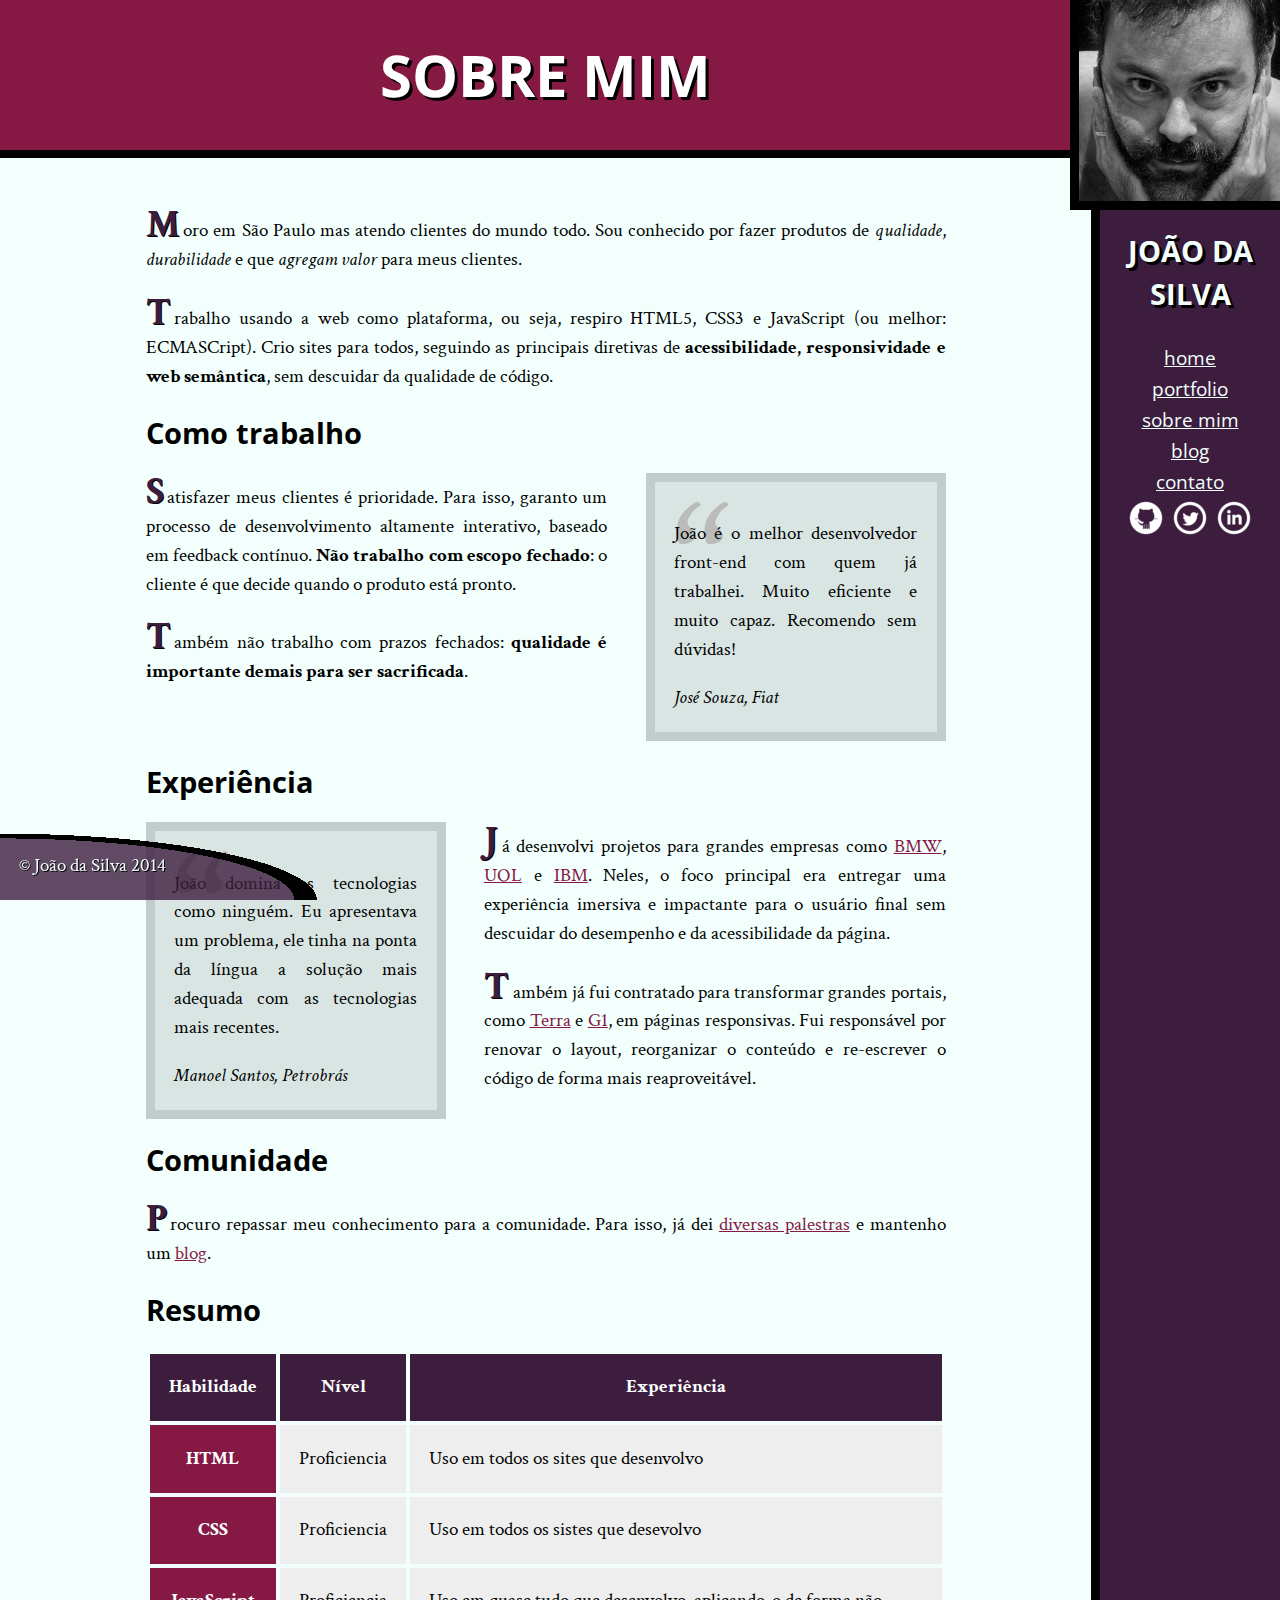
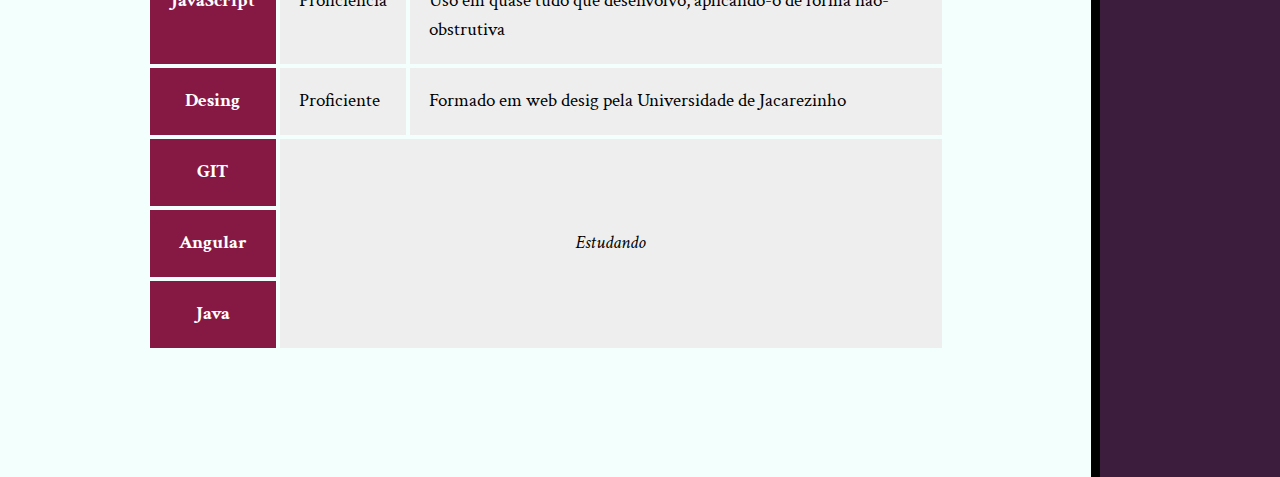
<file: index.html>
<!DOCTYPE html>
<html>
	<head>
		<title>Biografia - João da Silva</title>
		<meta charset="utf-8">
		<link rel="icon" href="img/favicon.png">
		<link rel="stylesheet" href="css/reset.css">
		<link rel="stylesheet" href="css/style.css">
		<link rel="stylesheet" href="css/index.css">
		<link rel="stylesheet" href="http://fonts.googleapis.com/css?family=Crimson+Text:400,400italic,600">
		<link rel="stylesheet" href="http://fonts.googleapis.com/css?family=Open+Sans+Condensed:700">
	</head>
	<body>
		<main>
			<h1 class="titulo-principal">Sobre mim</h1>
			<div class="container">
				<p>Moro em São Paulo mas atendo clientes do mundo todo. Sou conhecido por fazer produtos de <em>qualidade</em>, <em>durabilidade</em> e que <em>agregam valor</em> para meus clientes.</p>

				<p>Trabalho usando a web como plataforma, ou seja, respiro HTML5, CSS3 e JavaScript (ou melhor: ECMASCript). Crio sites para todos, seguindo as principais diretivas de <strong>acessibilidade, responsividade e web semântica</strong>, sem descuidar da qualidade de código.</p>
				<h2 class="subtitulo-texto">Como trabalho</h2>
				<blockquote class="citacao-bio fiat" tabindex="1">
					<p>João é o melhor desenvolvedor front-end com quem já trabalhei. Muito eficiente e muito capaz. Recomendo sem dúvidas!</p>
					<cite>José Souza, Fiat</cite>
				</blockquote>
				<p>Satisfazer meus clientes é prioridade. Para isso, garanto um processo de desenvolvimento altamente interativo, baseado em feedback contínuo. <strong>Não trabalho com escopo fechado</strong>: o cliente é que decide quando o produto está pronto.</p>

				<p>Também não trabalho com prazos fechados: <strong>qualidade é importante demais para ser sacrificada</strong>.</p>

				<h2 class="subtitulo-texto">Experiência</h2>
				<blockquote class="citacao-bio petrobras" tabindex="1">
					<p>João domina as tecnologias como ninguém. Eu apresentava um problema, ele tinha na ponta da língua a solução mais adequada com as tecnologias mais recentes.</p>
					<cite>Manoel Santos, Petrobrás</cite>
				</blockquote>

				<p>Já desenvolvi projetos para grandes empresas como <a target="_blank" href="http://www.bmw.com">BMW</a>, <a target="_blank" href="http://www.uol.com.br">UOL</a> e <a target="_blank" href="http://www.ibm.com.br">IBM</a>. Neles, o foco principal era entregar uma experiência imersiva e impactante para o usuário final sem descuidar do desempenho e da acessibilidade da página.</p>

				<p>Também já fui contratado para transformar grandes portais, como <a target="_blank" href="http://www.terra.com.br">Terra</a> e <a target="_blank" href="http://www.g1.globo.com">G1</a>, em páginas responsivas. Fui responsável por renovar o layout, reorganizar o conteúdo e re-escrever o código de forma mais reaproveitável.</p>

				<h2 class="subtitulo-texto">Comunidade</h2>

				<p>Procuro repassar meu conhecimento para a comunidade. Para isso, já dei <a  target="_blank" href="portfolio.html">diversas palestras</a> e mantenho um <a  target="_blank" href="blog.html">blog</a>.</p>
				<h2 class="subtitulo-texto">Resumo</h2>
				<table class="habilidades">
					<thead>
						<tr>
							<th>Habilidade</th>
							<th>Nível</th>
							<th>Experiência</th>
						</tr>
					</thead>
					<tbody>
						<tr>
							<th>HTML</th>
							<td>Proficiencia</td>
							<td>Uso em todos os sites que desenvolvo</td>
						</tr>
						<tr>
							<th>CSS</th>
							<td>Proficiencia</td>
							<td>Uso em todos os sistes que desevolvo</td>
						</tr>
						<tr>
							<th>JavaScript</th>
							<td>Proficiencia</td>
							<td>Uso em quase tudo que desenvolvo, aplicando-o de forma não-obstrutiva</td>
						</tr>
						  <th>Desing</th>
						  <td>Proficiente</td>
						  <td>Formado em web desig pela Universidade de Jacarezinho</td>	
						</tr>
						<tr>
							<th>GIT</th>
							<td colspan="2" rowspan="3">Estudando</td>
						</tr>
						<tr>
							<th>Angular</th>
						</tr>
						<tr>
							<th>Java</th>
						</tr>
	        </tbody>
				</table>
			</div>
		</main>
		<img src="img/eu.jpg" alt="Foto de João da Silva" class="minha-foto">
		<aside class="navegacao-site">
			<h1>João da Silva</h1>
			<nav>
				<ul>
					<li><a href="inicio.html">Home</a></li>
					<li><a target="_blank" href="portifolio1.html">Portfolio</a></li>
					<li><a target="_blank" href="index.html">Sobre mim</a></li>
					<li><a target="_blank" href="blog.html">Blog</a></li>
					<li><a href="contato.html">Contato</a></li>
				</ul>
			</nav>
			<ul class="icones-redes-sociais">
				<li>
					<a href="https://github.com/joaodasilva" class="github" data-tooltip="Veja meus projetos opensource">Github
					</a>
				</li>
				<li>
					<a href="https://twitter.com/joaodasilva" class="twitter" data-tooltip="Siga-me no Twitter">Twitter
					</a>
				</li>
				<li>
					<a 
                <a href="https://br.linkedin.com/pub/joão-da-silva/32/4/508" class="linkedin" data-tooltip="Veja meu currículo">LinkedIn
					</a>
				</li>
			</ul>
		</aside>
		<footer class="rodape-pagina">
			&copy; João da Silva 2014
		</footer>
	</body>
</html>
</file>
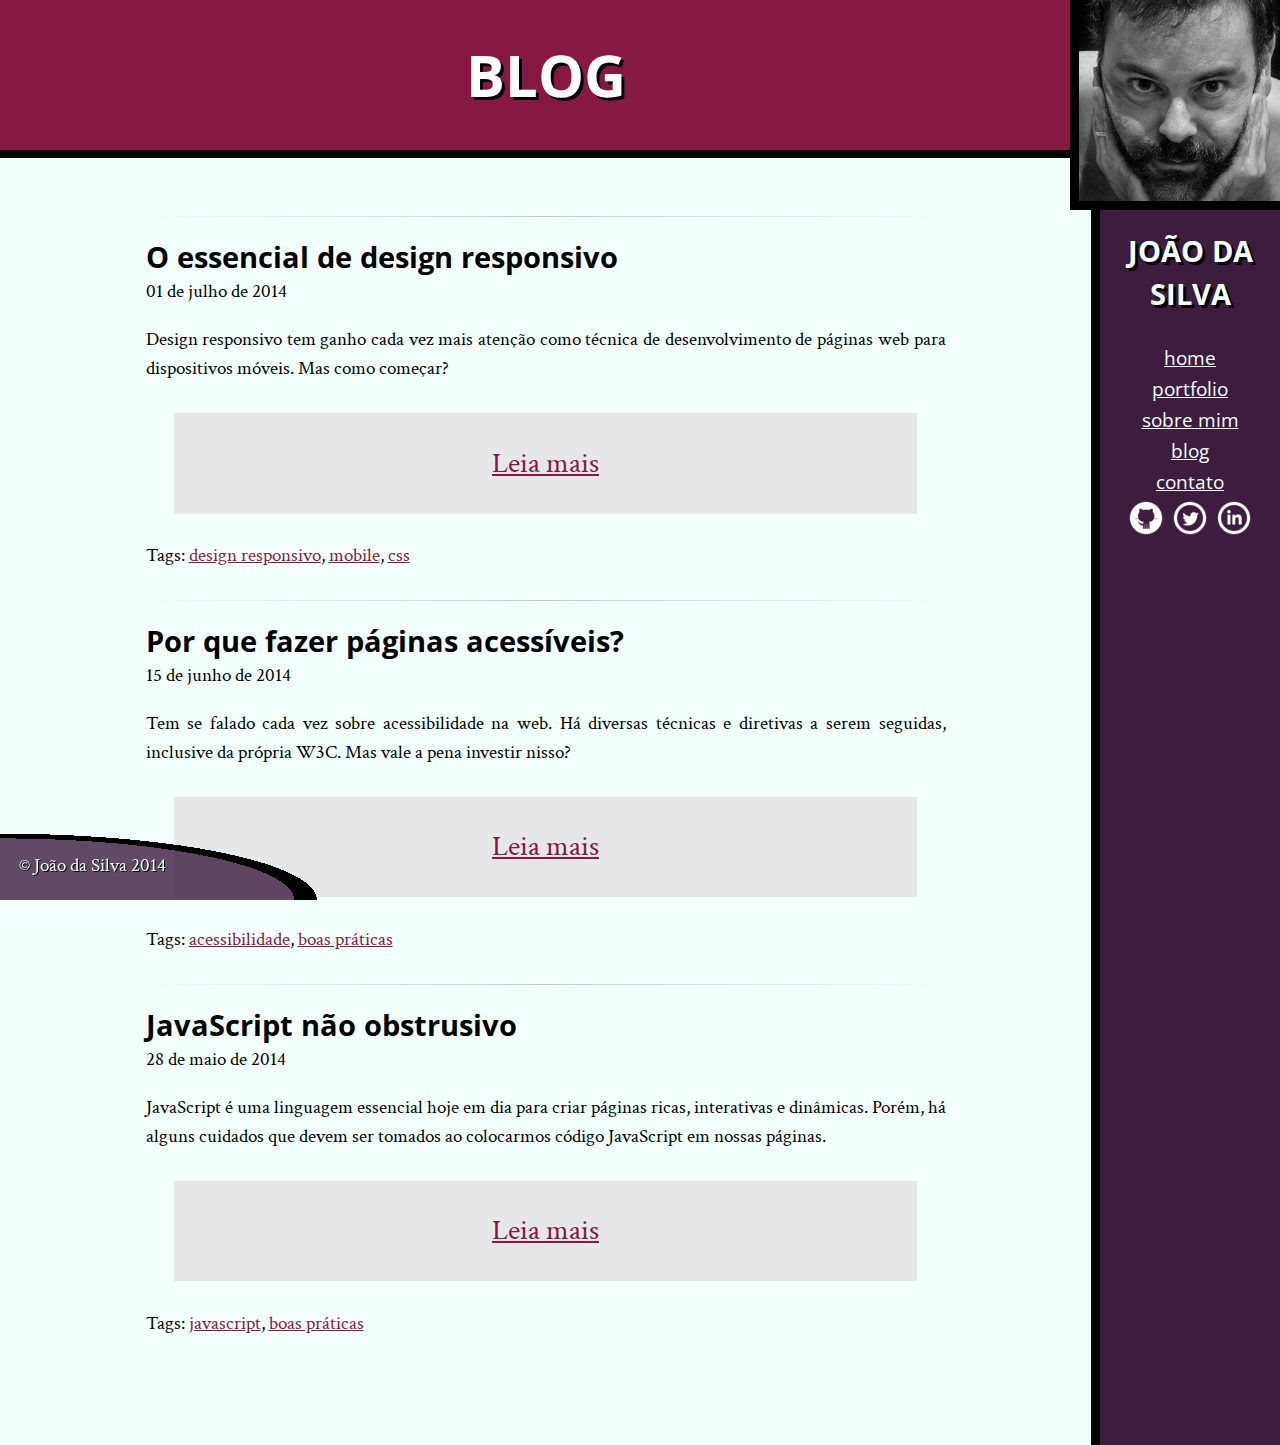
<file: blog.html>
<!DOCTYPE html>
<html>
	<head>
		<title>Blog - João da Silva</title>
		<meta charset="utf-8">
		<link rel="icon" href="img/favicon.png">
		<link rel="stylesheet" href="css/reset.css">
		<link rel="stylesheet" href="css/style.css">
		<link rel="stylesheet" href="css/blog.css">
		<link rel="stylesheet" href="http://fonts.googleapis.com/css?family=Crimson+Text:400,400italic,600">
		<link rel="stylesheet" href="http://fonts.googleapis.com/css?family=Open+Sans+Condensed:700">
	</head>
	<body>
		<main>
			<h1 class="titulo-principal">Blog</h1>

			<div class="container">
				<article class="artigo">
					<h2 class="subtitulo-texto">O essencial de design responsivo</h2>
					<time datetime="2014-07-01">01 de julho de 2014</time>

					<p>Design responsivo tem ganho cada vez mais atenção como técnica de desenvolvimento de páginas web para dispositivos móveis. Mas como começar?</p>

					<a class="leia-mais" href="#">Leia mais</a>
					<footer>Tags: <a href="#">design responsivo</a>, <a href="#">mobile</a>, <a href="#">css</a></footer>
				</article>

				<article class="artigo">
					<h2 class="subtitulo-texto">Por que fazer páginas acessíveis?</h2>
					<time datetime="2014-06-15">15 de junho de 2014</time>

					<p>Tem se falado cada vez sobre acessibilidade na web. Há diversas técnicas e diretivas a serem seguidas, inclusive da própria W3C. Mas vale a pena investir nisso?</p>

					<a class="leia-mais" href="#">Leia mais</a>
					<footer>Tags: <a href="#">acessibilidade</a>, <a href="#">boas práticas</a></footer>
				</article>

				<article class="artigo">
					<h2 class="subtitulo-texto">JavaScript não obstrusivo</h2>
					<time datetime="2014-05-28">28 de maio de 2014</time>

					<p>JavaScript é uma linguagem essencial hoje em dia para criar páginas ricas, interativas e dinâmicas. Porém, há alguns cuidados que devem ser tomados ao colocarmos código JavaScript em nossas páginas.</p>
					
					<a class="leia-mais" href="#">Leia mais</a>
					<footer>Tags: <a href="#">javascript</a>, <a href="#">boas práticas</a></footer>
				</article>
			</div>
		</main>
		<img src="img/eu.jpg" alt="Foto de João da Silva" class="minha-foto">
		<aside class="navegacao-site">
			<h1>João da Silva</h1>
			<nav>
				<ul>
					<li><a href="inicio.html">Home</a></li>
					<li><a target="_blank" href="portifolio1.html">Portfolio</a></li>
					<li><a target="_blank" href="index.html">Sobre mim</a></li>
					<li><a target="_blank" href="blog.html">Blog</a></li>
					<li><a href="contato.html">Contato</a></li>
				</ul>
			</nav>
			<ul class="icones-redes-sociais">
				<li>
					<a class="github" href="https://github.com/joaodasilva">
						Github
					</a>
				</li>
				<li>
					<a class="twitter" href="https://twitter.com/joaodasilva">
						Twitter
					</a>
				</li>
				<li>
					<a class="linkedin" href="https://br.linkedin.com/pub/joão-da-silva/32/4/508">
						LinkedIn
					</a>
				</li>
			</ul>
		</aside>
		<footer class="rodape-pagina">
			&copy; João da Silva 2014
		</footer>
	</body>
</html>
</file>
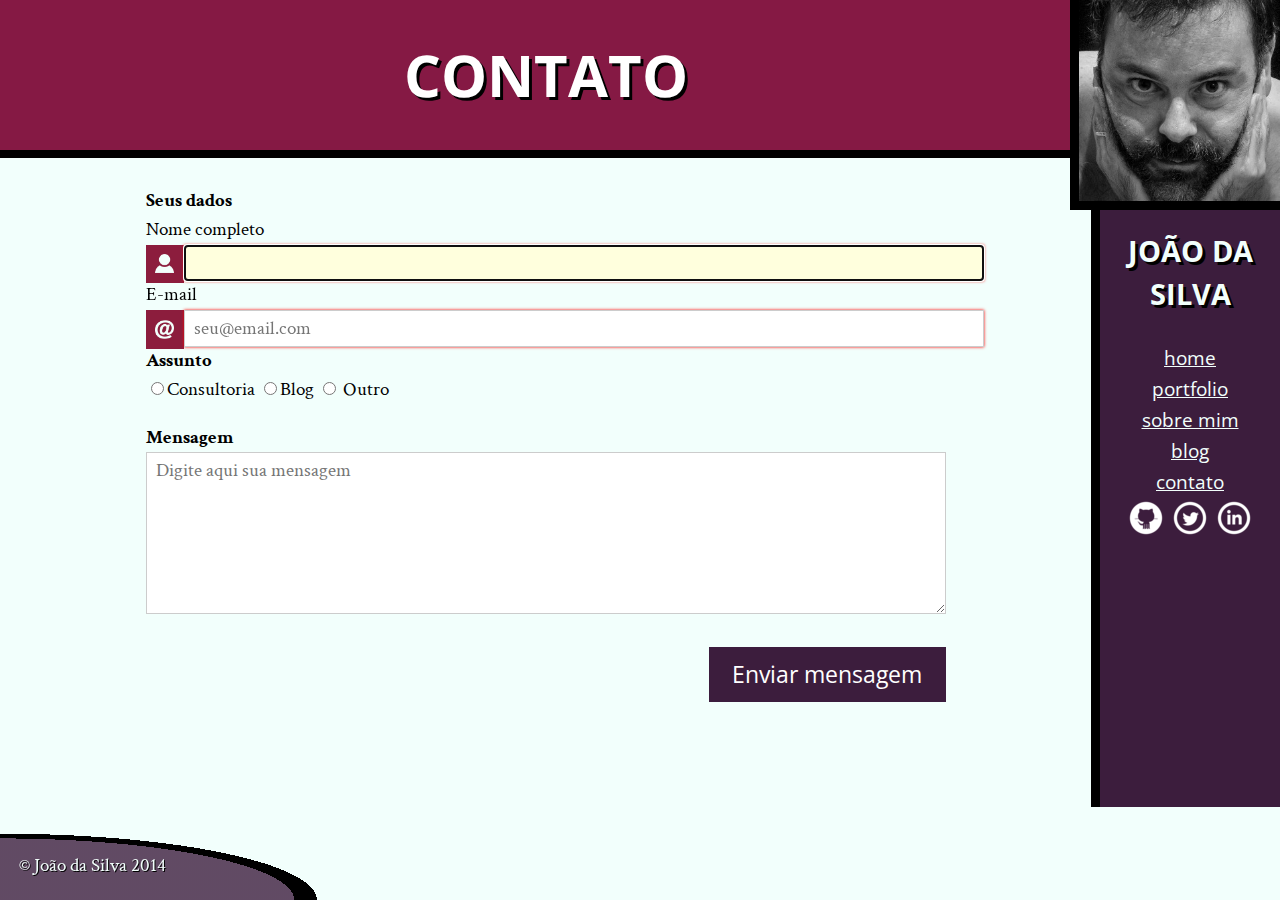
<file: contato.html>
<!DOCTYPE html>

<html>
    <head>
    	<title>Contato - João da Silva</title>
    	<meta charset="utf-8">
    	<link rel="icon" href="img/favicon.png">
    	<link rel="stylesheet" href="css/reset.css">
    	<link rel="stylesheet" href="css/style.css">
     	<link rel="stylesheet" href="css/contato.css">
    	<link rel="stylesheet" href="http://fonts.googleapis.com/css?family=Crimson+Text:400,400italic,600">
		<link rel="stylesheet" href="http://fonts.googleapis.com/css?family=Open+Sans+Condensed:700">
    </head>
    <body>
    	<main>
    		<h1 class="titulo-principal">Contato</h1>
			<div class="container">
				<form>
					<fieldset>
					<legend>Seus dados</legend>
                <label class="com-icone" for="nome">Nome completo</label>
                    <input id="nome" type="text" name="nome" required autofocus pattern="[A-Za-z ']{3,}" title="O nome precisa ter pelo menos 3s caracteres">
                    <label class="com-icone" for="email">E-mail</label>
                    <input id="email" type="email" name="email" required placeholder="seu@email.com">
					</fieldset>
					<fieldset>
						<legend>Assunto</legend>
						<label>
							<input type="radio" name="assunto" value="consult">Consultoria
						</label>
						<label>
							<input type="radio" name="assunto" value="blog">Blog
						</label>
						 <fieldset>
                        <input type="radio" name="assunto" value="outro" id="outro">
                        <label for="outro">
                            Outro
                        </label>
                        <input type="text" name="outro-assunto">
                    </fieldset>
					</fieldset>
					<label for="msg">Mensagem</label>
					<textarea id="msg" name="mensagem" placeholder="Digite aqui sua mensagem " cols="30" rows="6" required=""></textarea>
					<button type="submit">Enviar mensagem</button>
				</form>
			</div>
    	</main>
    	<img src="img/eu.jpg" alt="Foto de João da Silva" class="minha-foto">
		<aside class="navegacao-site">
			<h1>João da Silva</h1>
			<nav>
				<ul>
					<li><a href="inicio.html">Home</a></li>
					<li><a target="_blank" href="portifolio1.html">Portfolio</a></li>
					<li><a target="_blank" href="index.html">Sobre mim</a></li>
					<li><a target="_blank" href="blog.html">Blog</a></li>
					<li><a href="contato.html">Contato</a></li>
				</ul>
			</nav>
			<ul class="icones-redes-sociais">
				<li>
					<a href="https://github.com/joaodasilva" class="github" data-tooltip="Veja meus projetos opensource">Github
					</a>
				</li>
				<li>
					<a href="https://twitter.com/joaodasilva" class="twitter" data-tooltip="Siga-me no Twitter">Twitter
					</a>
				</li>
				<li>
					<a 
                <a href="https://br.linkedin.com/pub/joão-da-silva/32/4/508" class="linkedin" data-tooltip="Veja meu currículo">LinkedIn
					</a>
				</li>
			</ul>
		</aside>
		<footer class="rodape-pagina">
			&copy; João da Silva 2014
		</footer>
    </body>
    </html>
</file>
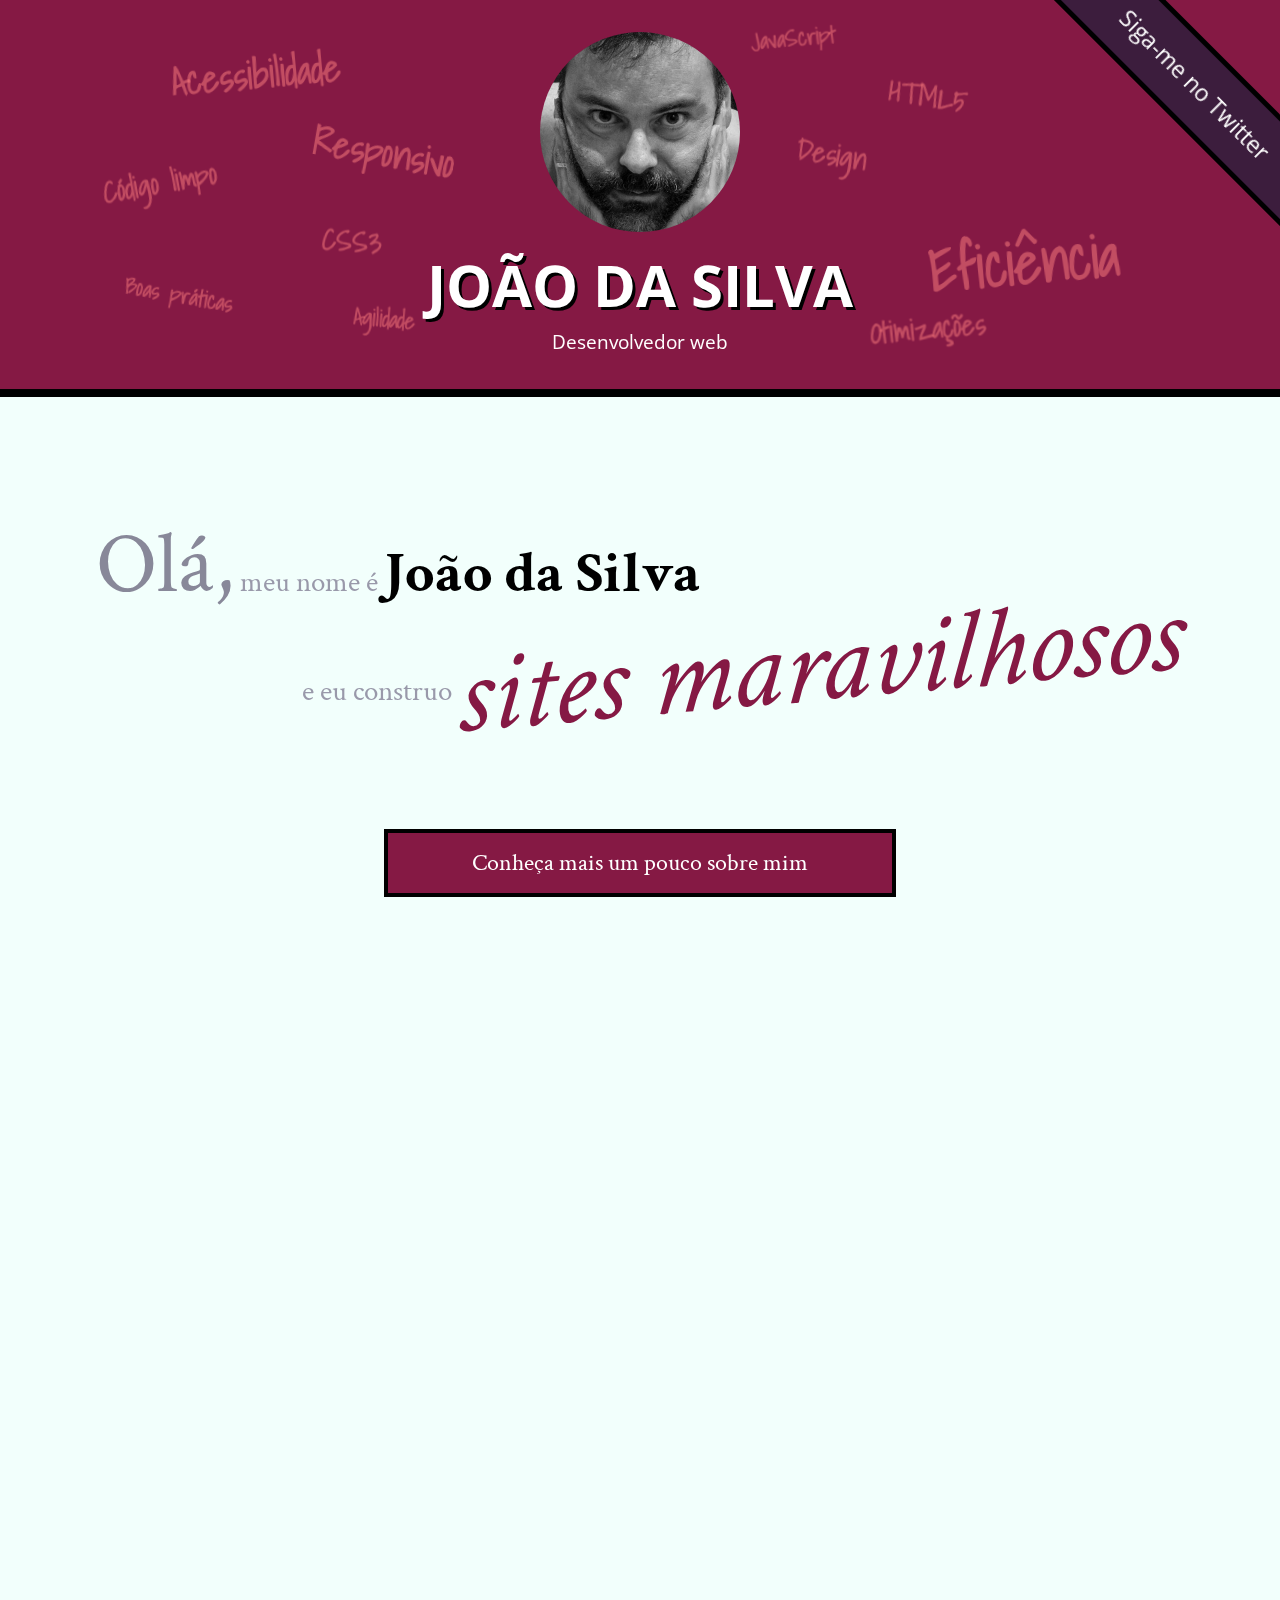
<file: inicio.html>
<!DOCTYPE html>
<html lang="pt">
<head>
    <meta charset="UTF-8">
    <title>João da Silva - Desenvolvedor Web</title>
    <link rel="shortcut icon" href="img/favicon.png">
    <link rel="stylesheet" href="css/reset.css">
    <link rel="stylesheet" href="css/style.css">
    <link rel="stylesheet" href="css/inicio.css">
    <link rel="stylesheet" href="http://fonts.googleapis.com/css?family=Crimson+Text:400,400italic,600">
    <link rel="stylesheet" href="http://fonts.googleapis.com/css?family=Open+Sans+Condensed:700">
    <link rel="stylesheet" href="http://fonts.googleapis.com/css?family=Shadows+Into+Light">
</head>
<body>
    <header class="titulo-principal">
        <img class="foto-home" src="img/eu.jpg" alt="Foto de João da Silva">
        <h1>João da Silva</h1>
        <p class="subtitulo-principal">Desenvolvedor web</p>
        <ul class="palavras-home">
            <li class="palavra-home eficiencia">Eficiência</li>
            <li class="palavra-home boas-praticas">Boas práticas</li>
            <li class="palavra-home codigo-limpo">Código limpo</li>
            <li class="palavra-home css3">CSS3</li>
            <li class="palavra-home html5">HTML5</li>
            <li class="palavra-home javascript">JavaScript</li>
            <li class="palavra-home acessibilidade">Acessibilidade</li>
            <li class="palavra-home responsivo">Responsivo</li>
            <li class="palavra-home otimizacoes">Otimizações</li>
            <li class="palavra-home agilidade">Agilidade</li>
            <li class="palavra-home design">Design</li>
        </ul>
        <a class="banner-twitter" href="http://twitter.com/joaodasilva">Siga-me no Twitter</a>
    </header>
    <main>
        <section class="secao-inicio saudacao">
            <p class="saudacao"><span class="saudacao-inicio">Olá,</span> meu nome é <strong>João da Silva</strong> <span class="saudacao-ultima-linha">e eu construo <em>sites maravilhosos</em></span></p>
            <a class="botao-inicio" href="index.html">Conheça mais um pouco sobre mim</a>
        </section>
        <section class="secao-inicio trabalhos">
            <h2>Trabalhos</h2>
            <ul>
                <li><img src="img/bmw.png" alt="Site da BMW"></li>
                <li><img src="img/ibm.png" alt="Site da IBM"></li>
                <li><img src="img/uol.png" alt="Site da UOL"></li>
            </ul>
            <a class="botao-inicio" href="file:///home/cotabox3/projeto_alura/Estudo/portifolio1.html">Veja mais</a>
        </section>
        <section class="secao-inicio blog">
            <h2>Blog</h2>
            <small>Últimos posts</small>
            <ol>
                <li class="mais-recente">
                    <a href="blog.html">O essencial de design responsivo</a>
                    <p class="inicio-post">
                        Design responsivo tem ganho cada vez mais atenção como técnica de desenvolvimento de páginas web para dispositivos móveis. Mas como começar?
                    </p>
                </li>
                <li>
                    <a href="blog.html">Por que fazer páginas acessíveis?</a>
                    <p class="inicio-post">Tem se falado cada vez sobre acessibilidade na web. Há diversas técnicas e diretivas a serem seguidas, inclusive da própria W3C. Mas vale a pena investir nisso?</p>
                </li>
                <li>
                    <a href="blog.html">JavaScript não obstrusivo</a>
                    <p class="inicio-post">JavaScript é uma linguagem essencial hoje em dia para criar páginas ricas, interativas e dinâmicas. Porém, há alguns cuidados que devem ser tomados ao colocarmos código JavaScript em nossas páginas.</p>
                </li>
            </ol>
            <a class="botao-inicio" href="blog.html">Veja mais</a>
        </section>
    </main>
    <footer>
        <h2>Vamos conversar?</h2>
        <p>Você pode entrar em contato comigo <a href="contato.html">por e-mail</a> ou pelo telefone <a href="tel:+551234567890">(12) 3456-7890</a></p>
    </footer>
</body>
</html>
</file>
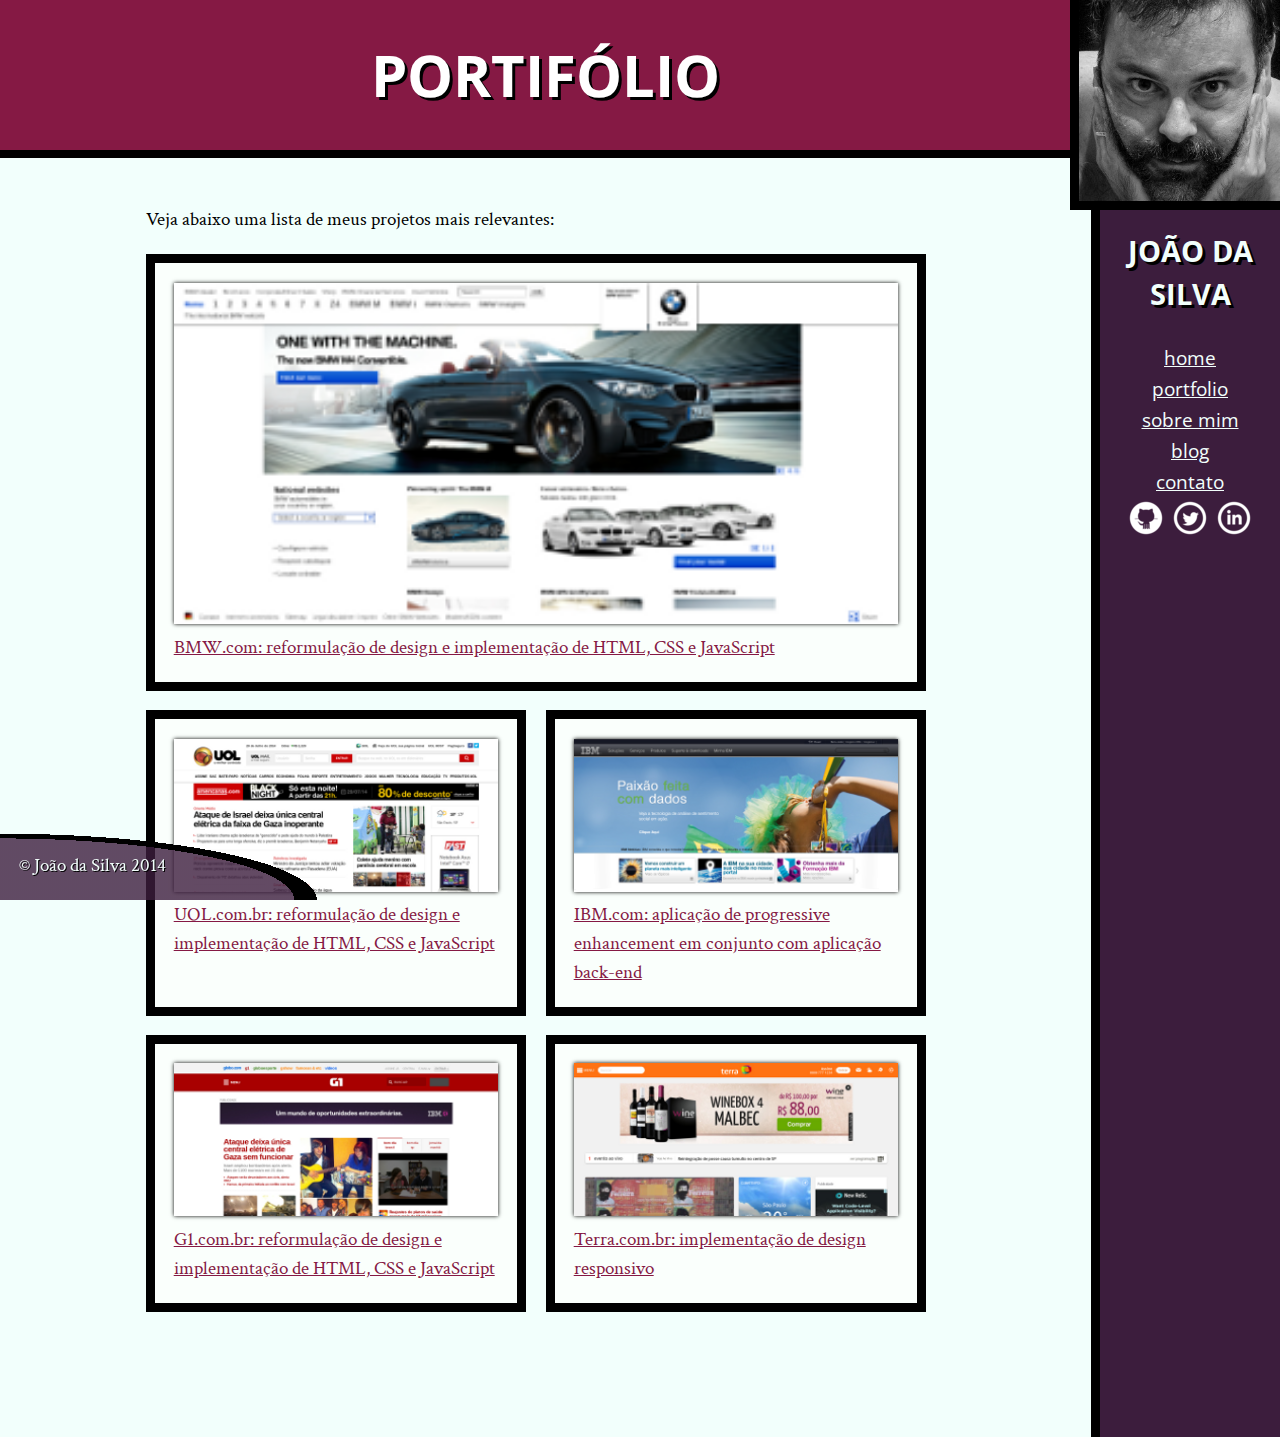
<file: portifolio1.html>
<!DOCTYPE html>
<html>
	<head>
		<title>Portifólio - João da silva</title>
		<meta charset="utf-8">
		<link rel="icon" href="img/favicon.png">
		<link rel="stylesheet" href="css/reset.css">
		<link rel="stylesheet" href="css/style.css">
    <link rel="stylesheet" href="css/portfolio1.css">
  	<link rel="stylesheet" href="http://fonts.googleapis.com/css?family=Crimson+Text:400,400italic,600">
    <link rel="stylesheet" href="http://fonts.googleapis.com/css?family=Open+Sans+Condensed:700">
	</head>
	<body>
		<main>
			<h1 class="titulo-principal">Portifólio</h1>

			<div class="container">
				<p>Veja abaixo uma lista de meus projetos mais relevantes:</p>
        <ol class="portfolio">
					<li>
						<a target="_blank" href="http://bmw.com">
						<figure>	
								<img src="img/bmw.png" alt="Foto do site BMW">
							<figcaption>BMW.com: reformulação de design e implementação de HTML, CSS e JavaScript
							</figcaption>
					    </figure>
						</a>
					</li>
					<li>
						<a target="_blank" href="http://uol.com.br">
						<figure>	
								<img src="img/uol.png" alt="Foto do site UOL">
							<figcaption>UOL.com.br: reformulação de design e implementação de HTML, CSS e JavaScript
							</figcaption>
					    </figure>
						</a>
					</li>
					<li>
						<a target="_blank" href="http://ibm.com.br">
						<figure>	
								<img src="img/ibm.png" alt="Foto do site IBM">
							<figcaption>IBM.com: aplicação de progressive enhancement em conjunto com aplicação back-end
							</figcaption>
					    </figure>
						</a>
					</li>
					<li>
						<a target="_blank" href="http://g1.com.br">
						<figure>	
								<img src="img/g1.png" alt="Foto do site G1">
							<figcaption>G1.com.br: reformulação de design e implementação de HTML, CSS e JavaScript
							</figcaption>
					    </figure>
						</a>
					</li>
					<li>
    					<a href="http://terra.com.br">
        				<figure>
            			<img src="img/terra.png" alt="Foto do site Terra">
           			 <figcaption>Terra.com.br: implementação de design 	responsivo</figcaption>
        				</figure>
   						 </a>
					</li>
        </ol>					
			</div>
		</main>
		<img src="img/eu.jpg" alt="Foto de João da Silva" class="minha-foto">
		<aside class="navegacao-site">
			<h1>João da Silva</h1>
			<nav>
				<ul>
					<li><a href="inicio.html">Home</a></li>
					<li><a target="_blank" href="portifolio1.html">Portfolio</a></li>
					<li><a href="index.html">Sobre mim</a></li>
					<li><a target="_blank" href="blog.html">Blog</a></li>
					<li><a href="contato.html">Contato</a></li>
				</ol>
			</nav>
			<ul class="icones-redes-sociais">
				<li>
					<a class="github" href="https://github.com/joaodasilva">
						Github
					</a>
				</li>
				<li>
					<a class="twitter" href="https://twitter.com/joaodasilva">
						Twitter
					</a>
				</li>
				<li>
					<a class="linkedin" href="https://br.linkedin.com/pub/joão-da-silva/32/4/508">
						LinkedIn
					</a>
				</li>
			</ul>
		</aside>
		<footer class="rodape-pagina">
			&copy; João da Silva 2014
		</footer>
	</body>
</html>
</file>
<file: css/style.css>
body {
    font-family: "Crimson Text", "Times New Roman", serif;
    background-color: #F2FFFC;
    font-size: 120%;
    line-height: 1.5;
    display: flex;
    flex-wrap: wrap;
}

h1,
h2,
.subtitulo-principal {
    font-family: "Open Sans Condensed", "Arial", sans-serif;
}

h1 {
    text-transform: uppercase;
    font-size: 3em;
    text-shadow: 3px 3px #000;
}

.titulo-principal {
    text-align: center;
    background-color: #851944;
    color: #FFF;
    padding: 2rem;
    border-bottom: .5rem solid #000;
}

.subtitulo-texto {
    font-size: 1.5em;
    clear: both;
}

main a {
    color: #851944;
}

main a:hover,
main a:focus,
footer a:focus,
footer a:hover {
    color: pink;
}

main p {
    text-align: justify;
    margin: 1em 0;
}

.navegacao-site {
    text-align: center;
    background-color: #3C1D3D;
    color: #F2FFFC;
    padding: 1em;
}

.navegacao-site a {
    color: inherit;
    font-family: "Open Sans Condensed", "Arial", sans-serif;
    text-transform: lowercase;
}

.navegacao-site a:hover,
.navegacao-site a:focus {
    text-shadow: 0 0 2px pink;
}

.navegacao-site h1 {
    font-size: 1.5em;
    margin-bottom: 1em;
}

.rodape-pagina {
    color: #F2FFFC;
    padding: 1em;
    clear: both;
    position: fixed;
    bottom: 0;
    left: 0;
    width: 100%;
    box-sizing: border-box;
    background-repeat: no-repeat;
    text-shadow: 1px 1px black;
    background-image: radial-gradient(ellipse at left bottom,
        rgba(60, 29, 61, 0.8),
        rgba(60, 29, 61, 0.8) 65%,
        black 65%,
        black 70%,
        transparent 70%);
    background-size: 25% 100%;
}

.container {
    width: 80ch;
    margin-left: auto;
    margin-right: auto;
    padding: 1.5em 0;
}

strong {
    font-weight: bold;
}

em {
    font-style: italic;
}

.icones-redes-sociais li {
    display: inline-block;
}

.icones-redes-sociais a {
    width: 40px;
    height: 40px;
    display: block;
    text-indent: -99999px;
}

.github {
    background-image: url(../img/github.png);
}

.twitter {
    background-image: url(../img/twitter.png);
}

.linkedin {
    background-image: url(../img/linkedin.png);
}

main {
   flex-grow: 1;
    padding-bottom: 4em;
}

.minha-foto,
.navegacao-site {
    border-left: .5em solid black;
    box-sizing: border-box;
}

.navegacao-site {
    width: calc(0.9 * 210px);
    padding-top: calc(210px + 1em);
}

.minha-foto {
    border-bottom: .5em solid black;
    position: absolute;
    top: 0;
    right: 0;
    height: 210px;
}
.icones-redes-sociais a {
    position: relative;
}

.icones-redes-sociais a:hover::after,
.icones-redes-sociais a:focus::after {
    content: attr(data-tooltip);
    position: absolute;
    background: black;
    color: white;
    top: 100%;
    width: 300%;
    right: 0;
    text-indent: 0;
    font-size: .75em;
}

.icones-redes-sociais a:hover::before,
.icones-redes-sociais a:focus::before {
    content: '';
    position: absolute;
    bottom: 0;
    left: 0;
    width: 1em;
    height: 1em;
    background-color: black;
    transform: translateY(.5em) rotate(45deg);
}
</file>
<file: css/index.css>
.citacao-bio {
    background-color: #D9E5E3;
    border: .5em solid #C2CCCA;
    padding: 1em;
    margin: 1em 2em;
    width: 30ch;
    box-sizing: border-box;
    transition: 1s;
    transition: box-shadow 1s, transform 1s;
    transition-delay: 1s, 0s;
}

.citacao-bio:nth-of-type(even) {
    float: left;
    margin-left: 0;
}

.citacao-bio:nth-of-type(odd) {
    float: right;
    margin-right: 0;
}

.citacao-bio:hover,
.citacao-bio:focus {
    box-shadow: 0 0 0 99999px rgba(0,0,0,.8);
    transition-delay: 0s, 1s;
}

.citacao-bio:nth-of-type(odd):hover,
.citacao-bio:nth-of-type(odd):focus {
    transform: scale(1.2) rotate(5deg);
}

.citacao-bio:nth-of-type(even):hover,
.citacao-bio:nth-of-type(even):focus {
    transform: scale(1.2) rotate(-5deg);
}

.container > p::first-letter {
    font-size: 200%;
    font-weight: bold;
    color: #3C1D3D;
    text-shadow: 1px 1px #000;
    margin-right: .2ch;
    line-height: 1;
}

.citacao-bio::before {
    content: '“';
    position: absolute;
    font-size: 10em;
    line-height: .8;
    color: #bbb;
}

.citacao-bio > p {
    position: relative;

}
.habilidades th{
    font-weight: bold;
    background-color:  #851944;
    color: white;
    padding: 1em;
}
.habilidades thead th{
    background-color: #3C1D3D;
}
.habilidades td{
    background-color: #EEE;
}
.habilidades td,
.habilidades th{
    padding: 1em;
}
.habilidades{
    border-collapse: separate;
    border-spacing: .25em;
    margin: 1em 0;
}
.habilidades [colspan]{
    text-align: center;
    font-style: italic;
}
.habilidades [rowspan]{
    vertical-align: middle;
}
.palavra-home{
    -webkit-animation:aparece 2s;
    animation: aparece 2s;
}

@keyframes aparece{
    0%{
        opacity: 0;
        transform: scale(0.001);
    }
}
</file>
<file: css/blog.css>
.artigo {
	padding-top: 1em;
	margin-top: 1.5em;
	background-image: linear-gradient(to right, transparent, black, transparent);
	background-size: 100% 1px;
	background-repeat: no-repeat;
	background-position: top center;
	background-image: linear-gradient(to right,
    rgba(200, 200, 200, 0),
    rgba(200, 200, 200, 1),
    rgba(200, 200, 200, 0));
}

.leia-mais {
	padding: 1em;
	margin: 1em;
	display: block;
	font-size: 1.5em;
	text-align: center;
	background-color: #E6E7E8;
}
.
</file>
<file: css/contato.css>
legend,
label[for="msg"] {
    font-weight: bold;
    margin-top: 1em;
}
label[for],
button {
    display: block;
}
input[type="text"],
input[type="email"],
textarea {
    font-family: inherit;
    font-size: 100%;
    padding: .25em .5em;
    width: 100%;
    box-sizing: border-box;
    border: 1px solid #ccc;
}
button {
    border: 0;
    padding: .5em 1em;
    font-family: "Open Sans Condensed", sans-serif;
    background-color: #3C1D3D;
    color: white;
    font-size: 1.2em;
    margin-left: auto;
    margin-top: 1em;
}
input:invalid {
    box-shadow: 0 0 3px red;
}
input:focus,
textarea:focus {
    background-color: #FFD;
}
button:focus {
    background-color: #8C1D3D;
}
fieldset > fieldset {
    display: inline;
}
label[for="outro"] {
    display: inline;
}
input[name="outro-assunto"] {
    width: auto;
}
input[value="outro"] ~ input {
    display: none;
}
input[value="outro"]:checked ~ input {
    display: inline;
}
.com-icone {
    position: relative;
}
.com-icone::after {
    content: '';
    width: 2em;
    height: 2em;
    background-color: #8C1D3D;
    background-size: 50% 50%;
    background-position: center;
    background-repeat: no-repeat; 
    position: absolute;
    top: 100%;
    left: 0;
}
.com-icone + input {
   
   position: relative;
   left: 2em;
   width: calc(100% -2em);
}
.com-icone[for="nome"]::after {
    background-image: url(../img/usuario1.png);
}
.com-icone[for="email"]::after {
    background-image: url(../img/email1.png);
}
</file>
<file: css/inicio.css>
body{
    display: block;
}
.foto-home {
    height: 200px;
    border-radius: 50%;
}
.saudacao p {
    font-size: 1.5em;
    color: #99A;
    line-height: 1;
    padding: 2em;

}
.saudacao-inicio {
    font-size: 3em;
    color: #889

}
.saudacao-ultima-linha {
    text-align: right;
    display: block;
}
.saudacao strong {
    font-size: 2em;
    color: #000;
}
.saudacao em {
    color: #851944;
    font-size: 4em;
    -webkit-transform: rotate(-5deg) skew(-10deg);
            transform: rotate(-5deg) skew(-10deg);
    display: inline-block;
    -webkit-animation: flutua 1s ease-in-out infinite;
            animation: flutua 1s ease-in-out infinite;
    -webkit-animation-direction: alternate;
            animation-direction: alternate;
    position: relative;
    -webkit-animation-timing-function: ease-in-out;
            animation-timing-function: ease-in-out;
}
.saudacao:hover em{
    animation-play-state: paused;
}
.botao-inicio {
    font-size: 1.25em;
    background-color: #851944;
    color: #FFF;
    padding: .5em;
    border: .2em solid black;
    width: 40ch;
    margin: 2em auto;
    display: block;
    text-align: center;
}
.secao-inicio {
    padding: 2em;
}
.secao-inicio h2 {
    font-size: 3em;
    text-transform: uppercase;
    margin-bottom: .5em;
    text-shadow: 2px 2px #000;
}
.trabalhos {
    background-color: #3C1D3D;
    border-top: .5em solid #000;
    border-bottom: .5em solid #000;
    background-image: linear-gradient(135deg,
                             transparent, 
                             transparent 14px,
                             rgba(0,0,0,.1),
                             rgba(0,0,0,.1)15px,
                             transparent 15px,
                             transparent);
    background-size: 20px 20px;
    background-attachment: fixed;
}
.trabalhos h2 {
    color: #FFF;
}
.trabalhos ul {
    display: -webkit-flex;
    display: flex;
}
.trabalhos li {
    -webkit-flex: auto;
    flex:auto;
    border:.5em solid #000;
}
.trabalhos li:first-child {
    order: 2;
    transform: scale(1.2);
}
.trabalhos li:nth-child(2) {
    order: 1;
}
.trabalhos li:nth-child(3) {
    order: 3;
}
.trabalhos img {
    width: 100%;
    display: block;
}
.blog {
    background-color: #999;
    position: relative;
    color: #FFF;
    border-bottom: .5em solid #851944;
    background-image: linear-gradient(45deg,
                             transparent,
                             transparent 14px,
                             rgba(255,255,255,0.1)15px,
                             transparent 15px,
                             transparent);
    background-size: 20px 20px;
    background-attachment: fixed;
}
.blog small {
    position: relative;
    top: -2em;
}
.blog li {
    width: 30%;
}
.blog li a {
    color: #FCF;
    padding: .5em;
    display: block;
}
footer {
    background-color: #000;
    color: #FFF;
    padding: 2em;
}
footer h2 {
    font-size: 3em;
}
footer a {
    color: #F99;
}
main {
    width: 100%;
    padding-bottom: 0;
    float: none;
}
html,body {
    overflow-x: hidden;
    height: 100%;
}
body {
    -webkit-perspective: 6px;
            perspective: 6px;
    -webkit-perspective-origin: 50% 160px;
            perspective-origin: 50% 160px;

}
.palavras-home {
    -webkit-transform-style: preserve-3d;
            transform-style: preserve-3d;
    position: absolute;
    bottom: 0;
    right: 0;
    top: 0;
    left: 0;
}
.palavra-home {
    font-family: "Shadows Into Light", cursive;
    font-weight: bold;
    font-size: 400%;
    position: absolute;
    color: rgba(255, 127, 127, .5);
}
.eficiencia {
    top: 50%;
    left: 60%;
    -webkit-transform: translate(-50%, -50%) translateZ(4px) rotate(-5deg) scale(.25);
            transform: translate(-50%, -50%) translateZ(4px) rotate(-5deg) scale(.25);
}
.boas-praticas {
    top: 70%;
    left: 20%;
    -webkit-transform: translate(-50%, -50%) translateZ(1px) rotate(10deg) scale(.25);
            transform: translate(-50%, -50%) translateZ(1px) rotate(10deg) scale(.25);
}
.codigo-limpo {
    top: 45%;
    left: 25%;
    -webkit-transform: translate(-50%, -50%) translateZ(2px) rotate(-10deg) scale(.25);
            transform: translate(-50%, -50%) translateZ(2px) rotate(-10deg) scale(.25);
}
.css3 {
    top: 55%;
    left: 35%;
    -webkit-transform: translate(-50%, -50%) translateZ(2px) rotate(5deg) scale(.25);
            transform: translate(-50%, -50%) translateZ(2px) rotate(5deg) scale(.25);
}
.html5 {
    top: 30%;
    left: 65%;
    -webkit-transform: translate(-50%, -50%) translateZ(2px) rotate(10deg) scale(.25);
            transform: translate(-50%, -50%) translateZ(2px) rotate(10deg) scale(.25);
}
.javascript {
    top: 15%;
    left: 60%;
    -webkit-transform: translate(-50%, -50%) translateZ(1px) rotate(-5deg) scale(.25);
            transform: translate(-50%, -50%) translateZ(1px) rotate(-5deg) scale(.25);
}
.acessibilidade {
    top: 30%;
    left: 35%;
    -webkit-transform: translate(-50%, -50%) translateZ(3px) rotate(-5deg) scale(.25);
            transform: translate(-50%, -50%) translateZ(3px) rotate(-5deg) scale(.25);
}
.responsivo {
    top: 40%;
    left: 40%;
    -webkit-transform: translate(-50%, -50%) translateZ(3px) rotate(10deg) scale(.25);
            transform: translate(-50%, -50%) translateZ(3px) rotate(10deg) scale(.25);
}
.otimizacoes {
    top: 70%;
    left: 65%;
    -webkit-transform: translate(-50%, -50%) translateZ(2px) rotate(-5deg) scale(.25);
            transform: translate(-50%, -50%) translateZ(2px) rotate(-5deg) scale(.25);
}
.agilidade {
    top: 75%;
    left: 35%;
    -webkit-transform: translate(-60%, -50%) translateZ(1px) rotate(5deg) scale(.25);
            transform: translate(-60%, -50%) translateZ(1px) rotate(5deg) scale(.25);
}
.design {
    top: 40%;
    left: 60%;
    -webkit-transform: translate(-50%, -50%) translateZ(2px) rotate(10deg) scale(.25);
            transform: translate(-50%, -50%) translateZ(2px) rotate(10deg) scale(.25);
}
.titulo-principal {
    -webkit-transform-style: preserve-3d;
            transform-style: preserve-3d;
    position: relative;
    background-image: linear-gradient()
}
.banner-twitter {
    position: absolute;
    top: 0;
    right: 0;

    line-height: 1;
    -webkit-transform: translate(6.5765em, -2.4745em) rotate(45deg);
            transform: translate(6.5765em, -2.4745em) rotate(45deg);
    -webkit-transform-origin: 0 0;
            transform-origin: 0 0;

    width: 14em;
    padding: 1em 0;
    box-sizing: border-box;

    text-align: center;
    text-decoration: none;
    background-color: #3C1D3D;
    color: white;
    border: .25em solid black;

    font-size: 1.2em;
    font-family: "Open Sans Condensed", sans-serif;
   -webkit-animation: aparece 0.2s;
           animation: aparece 0.2s;
   -webkit-animation-delay: 1s;
           animation-delay: 1s;
   -webkit-animation-fill-mode:backwards;
           animation-fill-mode: backwards;        
}
.blog .inicio-post {
    position: absolute;
    top: 4em;
    height: 8em;
    left: 30%;
    right: 4em;
    background-color: #F2FFFC;
    color: #000;
    padding: 1.9em;
}
.blog .inicio-post {
    background-color: #F2FFFC;
}
.inicio-post{
    display: none;
}
.blog a:hover +.inicio-post,
.blog a:focus +.inicio-post{
    display:block;
}
.blog a:hover,
.blog a:focus{
    background-color: #F2FFFC;
    color: #F26;
}
.botao-inicio:focus,
.botao-inicio:hover{
    background-color: #C54974;
    color: white;
    box-shadow: 0 0 1em #FA9;
}
.botao-inicio{
    text-decoration: none;
    transition: 3s;
}
@-webkit-keyframes aparece {
    from {
        opacity: 0;
        transform: scale(0.001);
  }  
}
@keyframes flutua {
    from {
        top: -5px;
    }
    to {
        top: 5px;
    }
}
@-webkit-keyframes flutua{
    from {
        top: -5px;
    }
    to {
        top:5px;
    }
}
</file>
<file: css/portfolio1.css>
.portfolio {
    display: flex;
    flex-wrap: wrap;
}
.portfolio li {
    border: .5em solid black;
    background-color: #FAFFFC;
    flex: 1 1 45%;
    box-sizing: border-box;
    padding: 1em;
    margin-right: 1em;
    margin-bottom: 1em;
}

.portfolio img {
    width: 100%;
    box-shadow: 0 0 4px #000;
}

.portfolio li:first-child {
    flex-basis: 100%;
}
</file>
